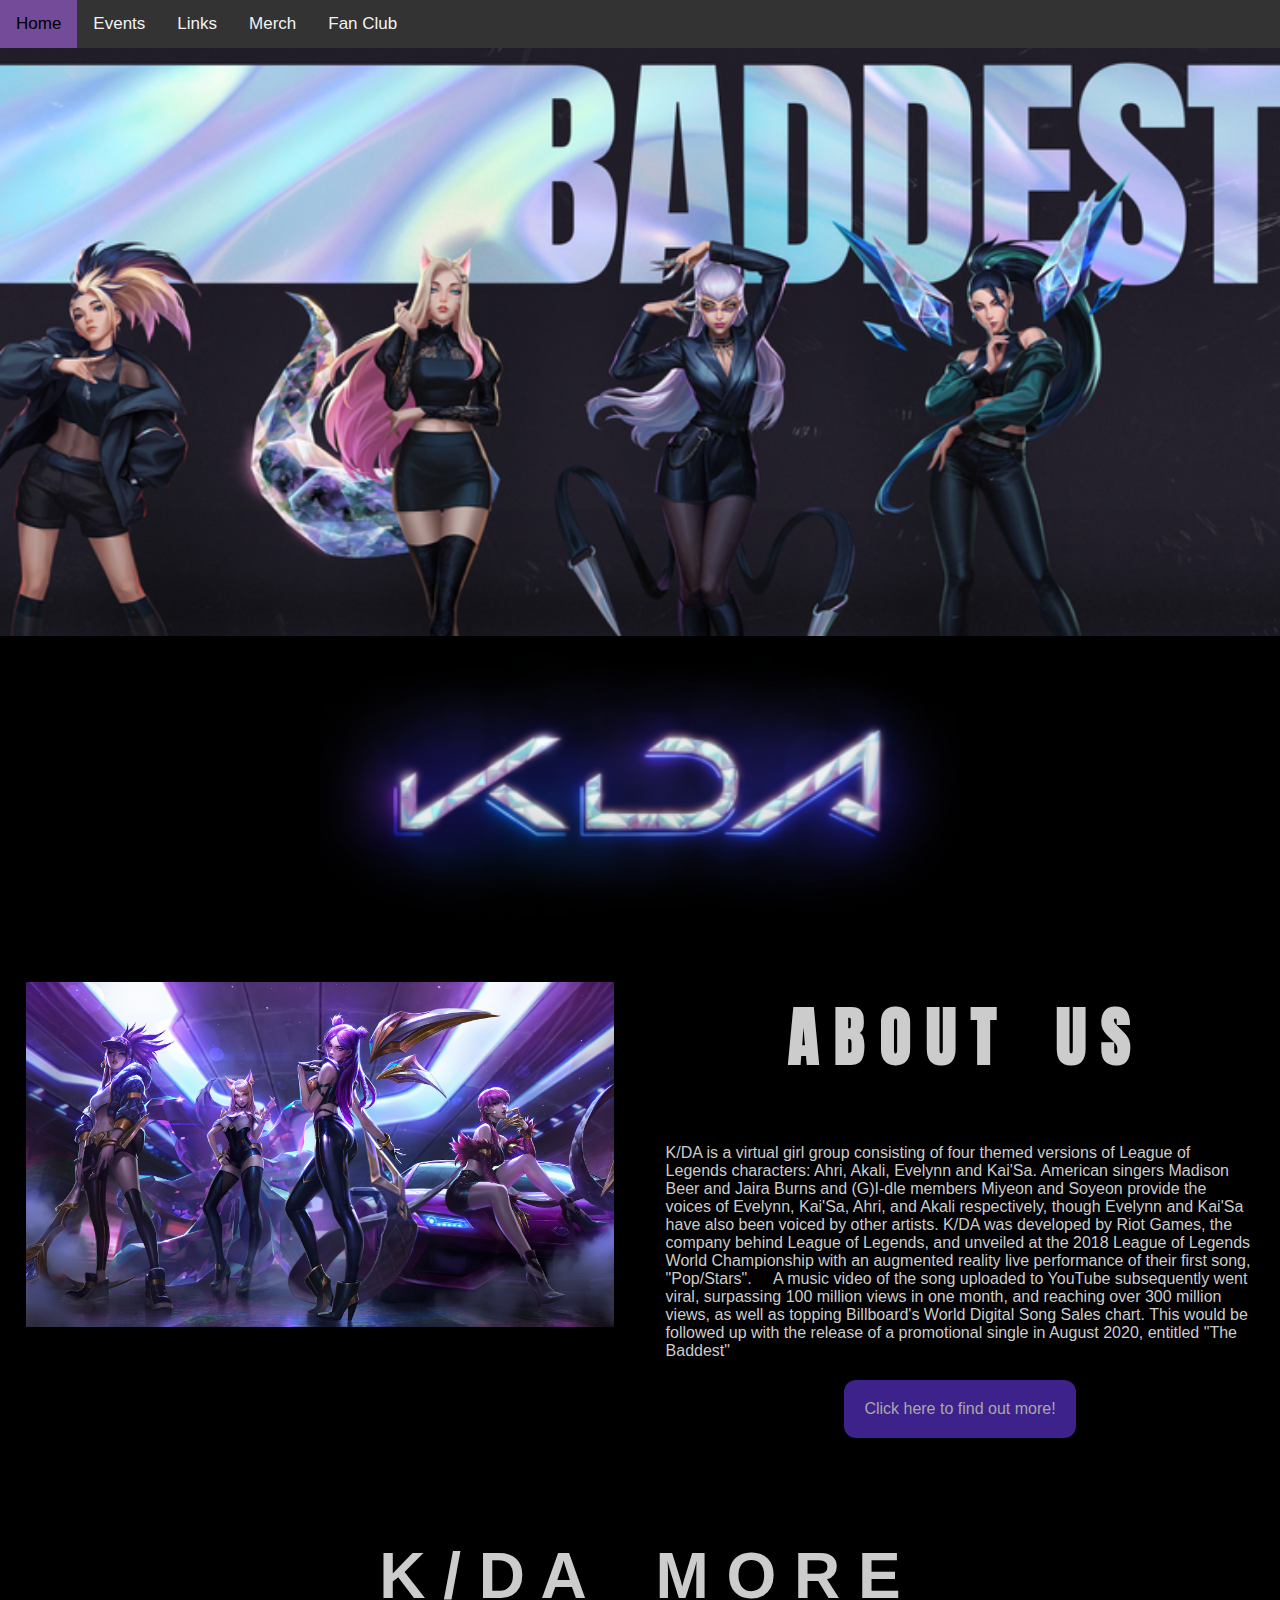
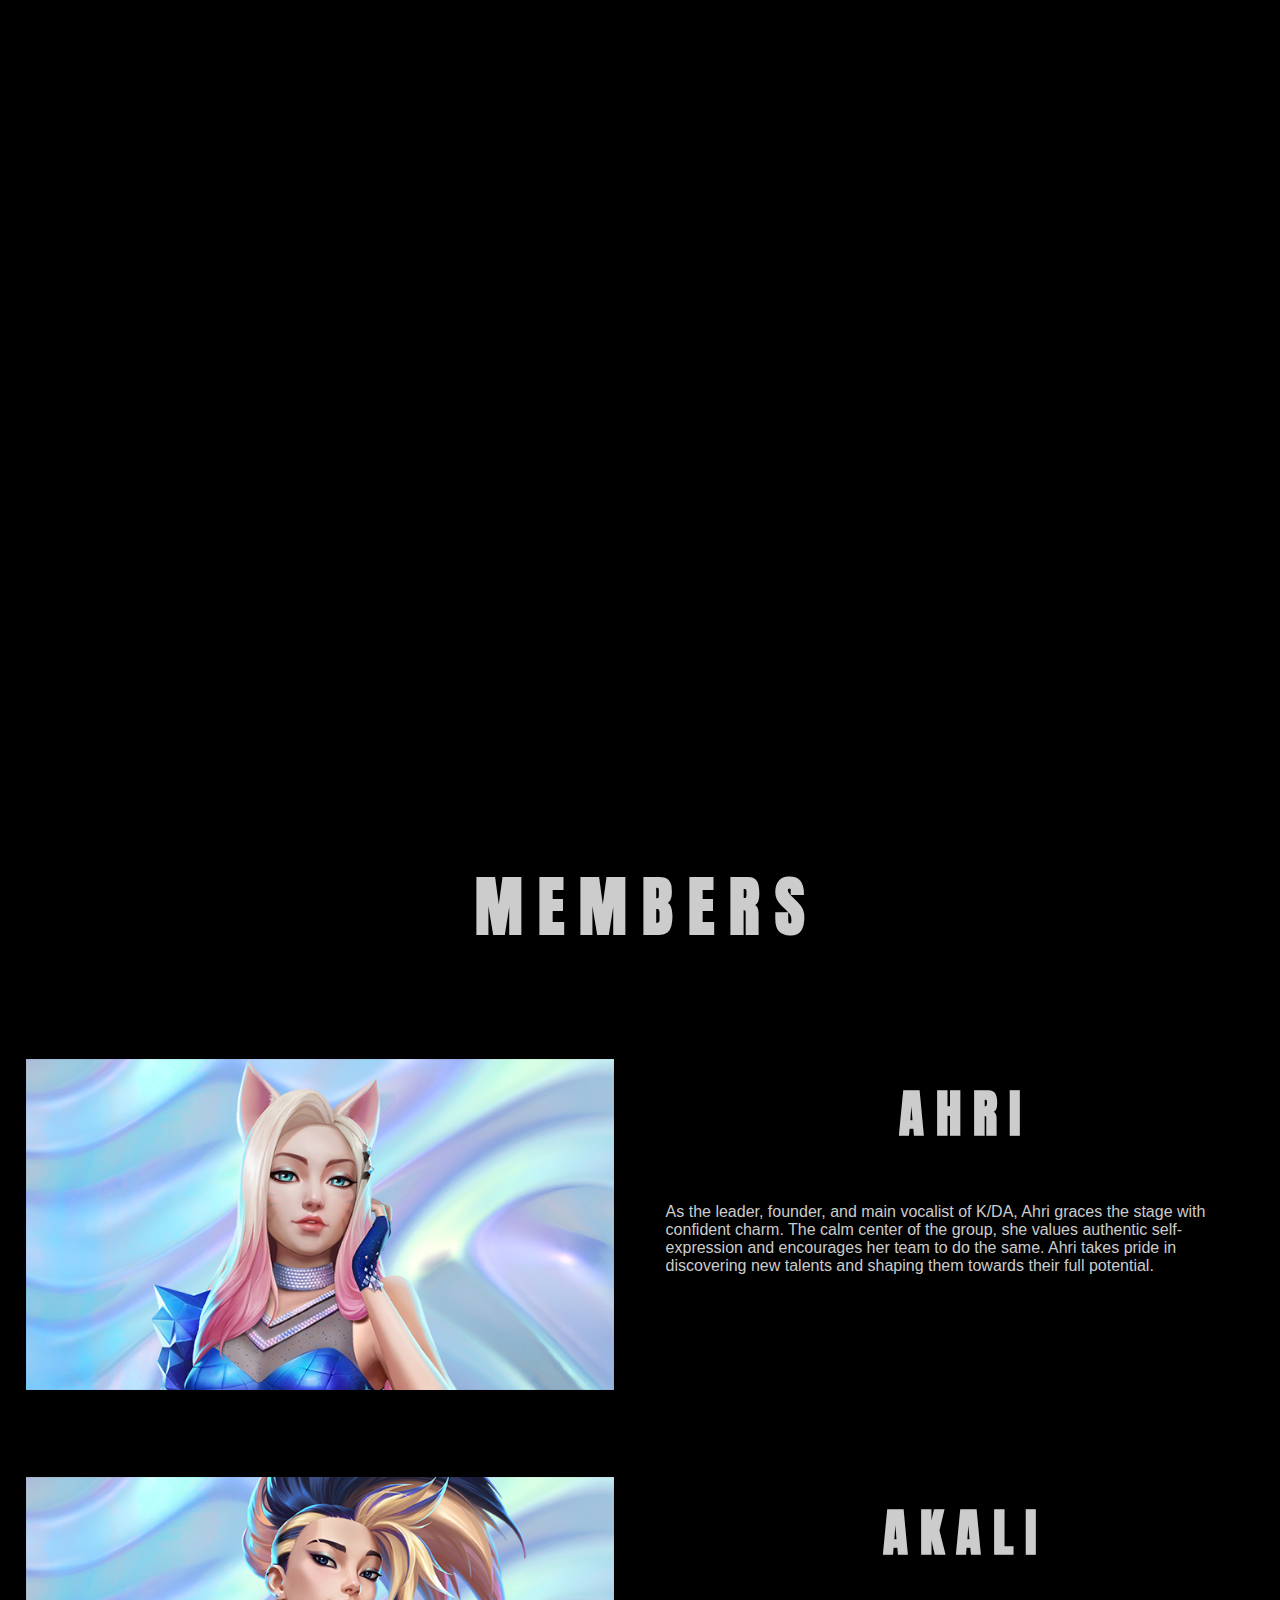
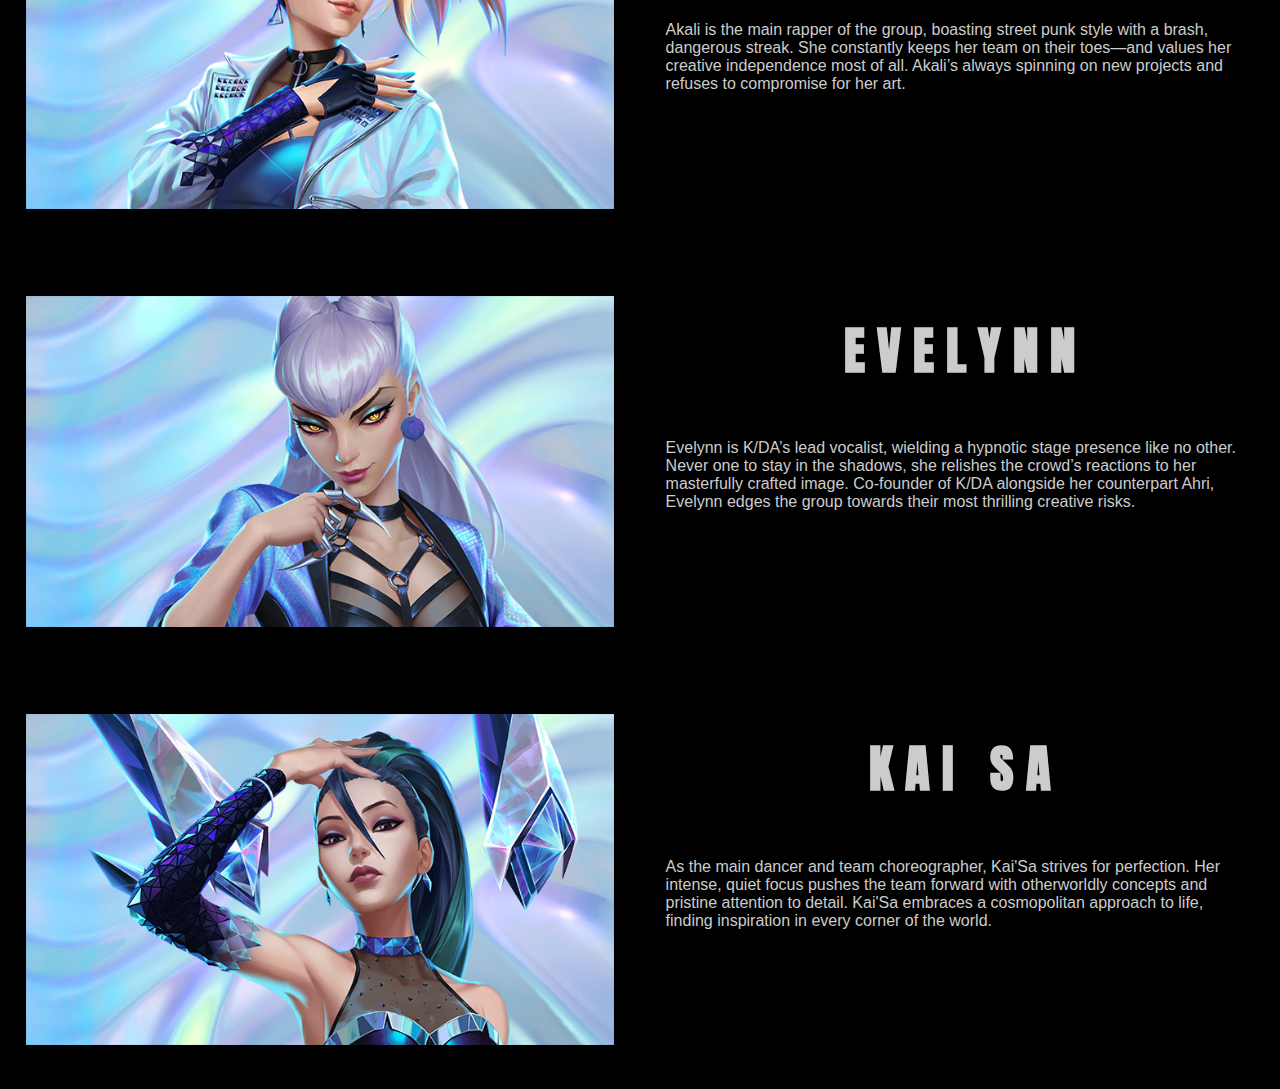
<file: index.html>
<!DOCTYPE html>
<html>
  <head>
    <link rel="preconnect" href="https://fonts.gstatic.com">
    <link href="https://fonts.googleapis.com/css2?family=Montserrat&display=swap" rel="stylesheet">
    <link rel="preconnect" href="https://fonts.gstatic.com">
    <link href="https://fonts.googleapis.com/css2?family=Anton&display=swap" rel="stylesheet">
    <link rel="preconnect" href="https://fonts.gstatic.com">
    <link href="https://fonts.googleapis.com/css2?family=Hind+Siliguri:wght@300&display=swap" rel="stylesheet">
    <link rel="stylesheet" href="starter.css" type="text/css">
    <meta charset="utf-8" />
    <meta name="viewport" content="width=device-width" />
    <title>K/DA</title>
  </head>

  <body style="background-color:black;">
    <a id="focus" href="#focus"></a>
    <div class="topnav">
      <a class="active" href="index.html">Home</a>
      <a href="events.html#topnav">Events</a>
      <a href="links.html">Links</a>
      <a href="https://merch.riotgames.com/en-us/collection/kda-allout-collection/" target="_blank">Merch</a>
      <a href="https://na.leagueoflegends.com/en-us/event/kda-official-fan-club/" target="_blank">Fan Club</a>
    </div>
    <section class="header-img">
      <img src="images/header.jpg" alt="Header image" style="height:10%; width:100%"/>
    </section>

    <section class="logo">
      <img src="images/kda_logo.png" alt="KDA logo" style="display:block" />
    </section>


    <section class="container" >
      <div class="split img">
        </br>
        </br>
        <img src="images/about_img.jpg" alt="About us image" />
        </div>
        <div class="split">
        <h1 style="font-size:5vw;"> A B O U T &nbsp;&nbsp; U S</h1>
        <p>
          K/DA is a virtual girl group consisting of four themed versions of League of Legends characters: Ahri, Akali, Evelynn and Kai'Sa. American singers Madison Beer and Jaira Burns and (G)I-dle members Miyeon and Soyeon provide the voices of Evelynn, Kai'Sa, Ahri, and Akali respectively, though Evelynn and Kai'Sa have also been voiced by other artists. K/DA was developed by Riot Games, the company behind League of Legends, and unveiled at the 2018 League of Legends World Championship with an augmented reality live performance of their first song, "Pop/Stars".&nbsp;&nbsp;&nbsp;&nbsp; A music video of the song uploaded to YouTube subsequently went viral, surpassing 100 million views in one month, and reaching over 300 million views, as well as topping Billboard's World Digital Song Sales chart. This would be followed up with the release of a promotional single in August 2020, entitled "The Baddest"
        </p>
        <a href="https://en.wikipedia.org/wiki/K/DA" target="_blank" class="button">Click here to find out more!</a>
      </div>
    </section>
    </br>

    <!--Newest Music Video-->
    <h2 style="font-size:5vw;"> K / D A &nbsp;&nbsp; M O R E </h2>
    <div class="video-container">
      <iframe class="center" src="https://www.youtube.com/embed/3VTkBuxU4yk" frameborder="0" allow="accelerometer; autoplay; encrypted-media; gyroscope; picture-in-picture" allowfullscreen></iframe>
    </div>

    <h1 style="font-size:5vw;"> M E M B E R S </h1>
    <section class="container">
      <div class="split img">
      </br>
      </br>
      <img src= "images/ahri.jpg" alt="Ahri" />
      </div>
      <div class="split">
      </br>
      <h1 style="font-size:4vw;"> A H R I </h1>
      <p>
      As the leader, founder, and main vocalist of K/DA, Ahri graces the stage with confident charm. The calm center of the group, she values authentic self-expression and encourages her team to do the same. Ahri takes pride in discovering new talents and shaping them towards their full potential.            
      </p>
      </div>
    </section>
       
    <section class="container">          
      <div class="split img">
        </br>
        </br>
        <img src="images/akali.jpg" alt="Akali"/>
        </div>
        <div class="split">
        </br>
        <h1 style="font-size:4vw;"> A K A L I </h1>
        <p>
        Akali is the main rapper of the group, boasting street punk style with a brash, dangerous streak. She constantly keeps her team on their toes—and values her creative independence most of all. Akali’s always spinning on new projects and refuses to compromise for her art.                
        </p>
        </div>
    </section>

    <section class="container">          
      <div class="split img">
      </br>
      </br>
      <img src="images/evelynn.jpg" alt="Evelynn" />
      </div>
      <div class="split">
      </br>
      <h1 style="font-size:4vw;"> E V E L Y N N </h1>
      <p>
      Evelynn is K/DA’s lead vocalist, wielding a hypnotic stage presence like no other. Never one to stay in the shadows, she relishes the crowd’s reactions to her masterfully crafted image. Co-founder of K/DA alongside her counterpart Ahri, Evelynn edges the group towards their most thrilling creative risks.            
      </p>
      </div>
    </section>

    <section class="container">          
      <div class="split img">
        </br>
        </br>
        <img src="images/kaisa.jpg" alt="Kaisa" />
      </div>
      <div class="split">
        </br>
        <h1 style="font-size:4vw;"> K A I &nbsp; S A </h1>
        <p>
        As the main dancer and team choreographer, Kai'Sa strives for perfection. Her intense, quiet focus pushes the team forward with otherworldly concepts and pristine attention to detail. Kai'Sa embraces a cosmopolitan approach to life, finding inspiration in every corner of the world.                    
        </p>
      </div>
    </section>

    </br>
  </body>

</html>
</file>
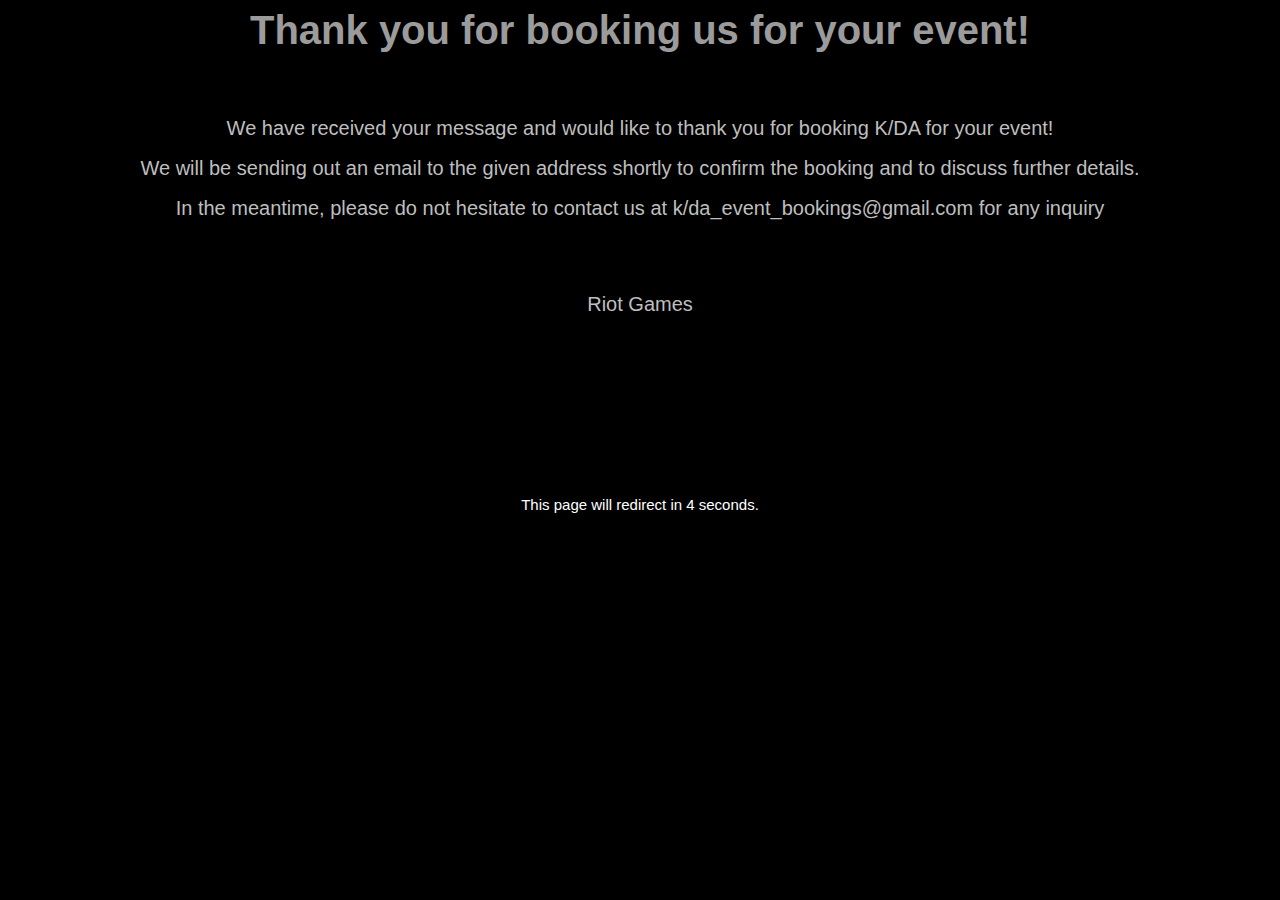
<file: after-form.html>
<title>Thank you for booking us!</title>
<body style="background-color:black;">
<div style="text-align:center;">
<h1>Thank you for booking us for your event!</h1>
<br/>
<p>We have received your message and would like to thank you for booking K/DA for your event! </p>
<p>We will be sending out an email to the given address shortly to confirm the booking and to discuss further details.</p>
<p>In the meantime, please do not hesitate to contact us at k/da_event_bookings@gmail.com for any inquiry</p>
<br/>
<br/>
<p>Riot Games</p>
<br/>
<br/>
<br/>
<br/>
<br/>
<br/>
<br/>
<br/>
<br/>
<span id="timer"></span></div>
</body>
<style>
body {
	font-family: Helvetica, Verdana, sans-serif;
}
h1 {
	color: rgb(155, 155, 155);
	font-size: 40px;
}
p {
	line-height: 1;
	color: rgb(190, 190, 190);
	font-size: 20px;
}
span {
	color: white;
	font-size: 15px;
}
</style>
<script type="text/javascript">
var count = 5;
var redirect = "index.html";
function countDown(){
    var timer = document.getElementById("timer");
    if(count > 0){
        count--;
        timer.innerHTML = "This page will redirect in "+count+" seconds.";
        setTimeout("countDown()", 1000);
}else{
        window.location.href = redirect;
    }
}
countDown();
</script>
</file>
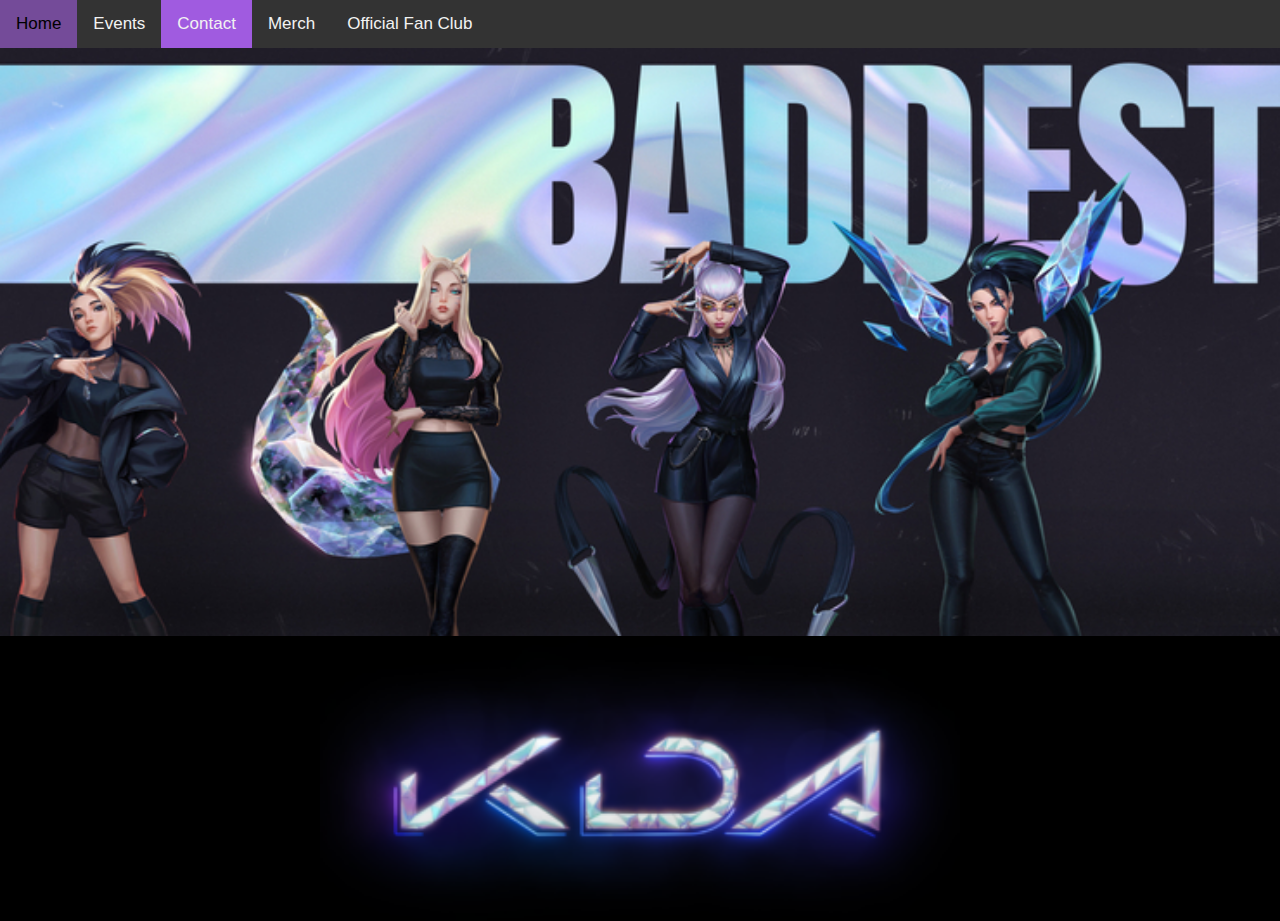
<file: contact.html>
<!DOCTYPE html>
<html>
  <head>
    <link rel="preconnect" href="https://fonts.gstatic.com">
    <link href="https://fonts.googleapis.com/css2?family=Montserrat&display=swap" rel="stylesheet">
    <link rel="preconnect" href="https://fonts.gstatic.com">
    <link href="https://fonts.googleapis.com/css2?family=Anton&display=swap" rel="stylesheet">
    <link rel="preconnect" href="https://fonts.gstatic.com">
    <link href="https://fonts.googleapis.com/css2?family=Hind+Siliguri:wght@300&display=swap" rel="stylesheet">
    <link rel="stylesheet" href="starter.css" type="text/css">
    <meta charset="utf-8" />
    <meta name="viewport" content="width=device-width" />
    <title>K/DA Contact</title>
    
  </head>
  <header>
    <a id="focus" href="#focus"></a>
    <div class="topnav">
      <a href="index.html">Home</a>
      <a href="events.html#topnav">Events</a>
      <a class="active" href="contact.html">Contact</a>
      <a href="https://merch.riotgames.com/en-us/collection/kda-allout-collection/" target="_blank">Merch</a>
      <a href="https://na.leagueoflegends.com/en-us/event/kda-official-fan-club/" target="_blank">Official Fan Club</a>
    </header>
    <body>

    <body style="background-color:black;"></body>
    <section class="header-img">
      <img src="images/header.jpg" alt="Header image" style="height:10%; width:100%"/>
    </section>

    <section class="logo">
      <img src="images/kda_logo.png" alt="Kda logo" style="display:block" />
    </section>


    </body>
</file>
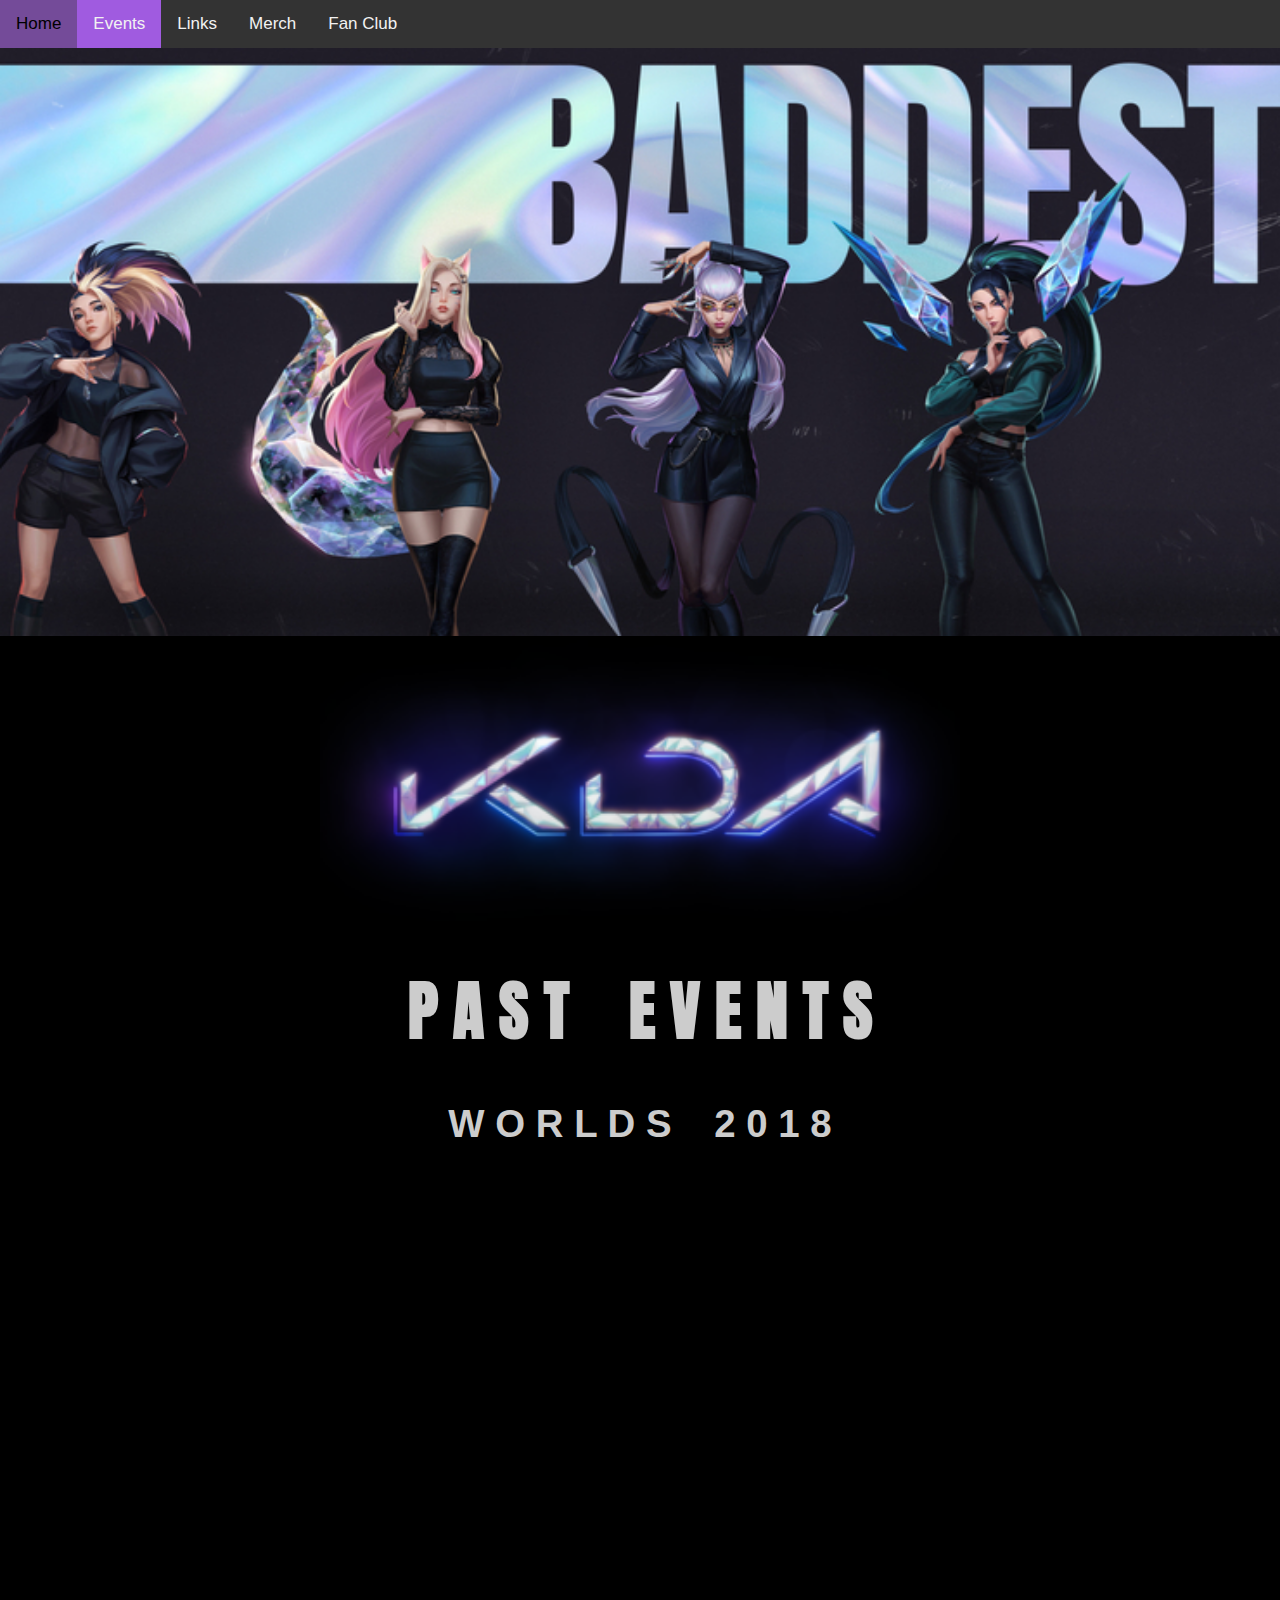
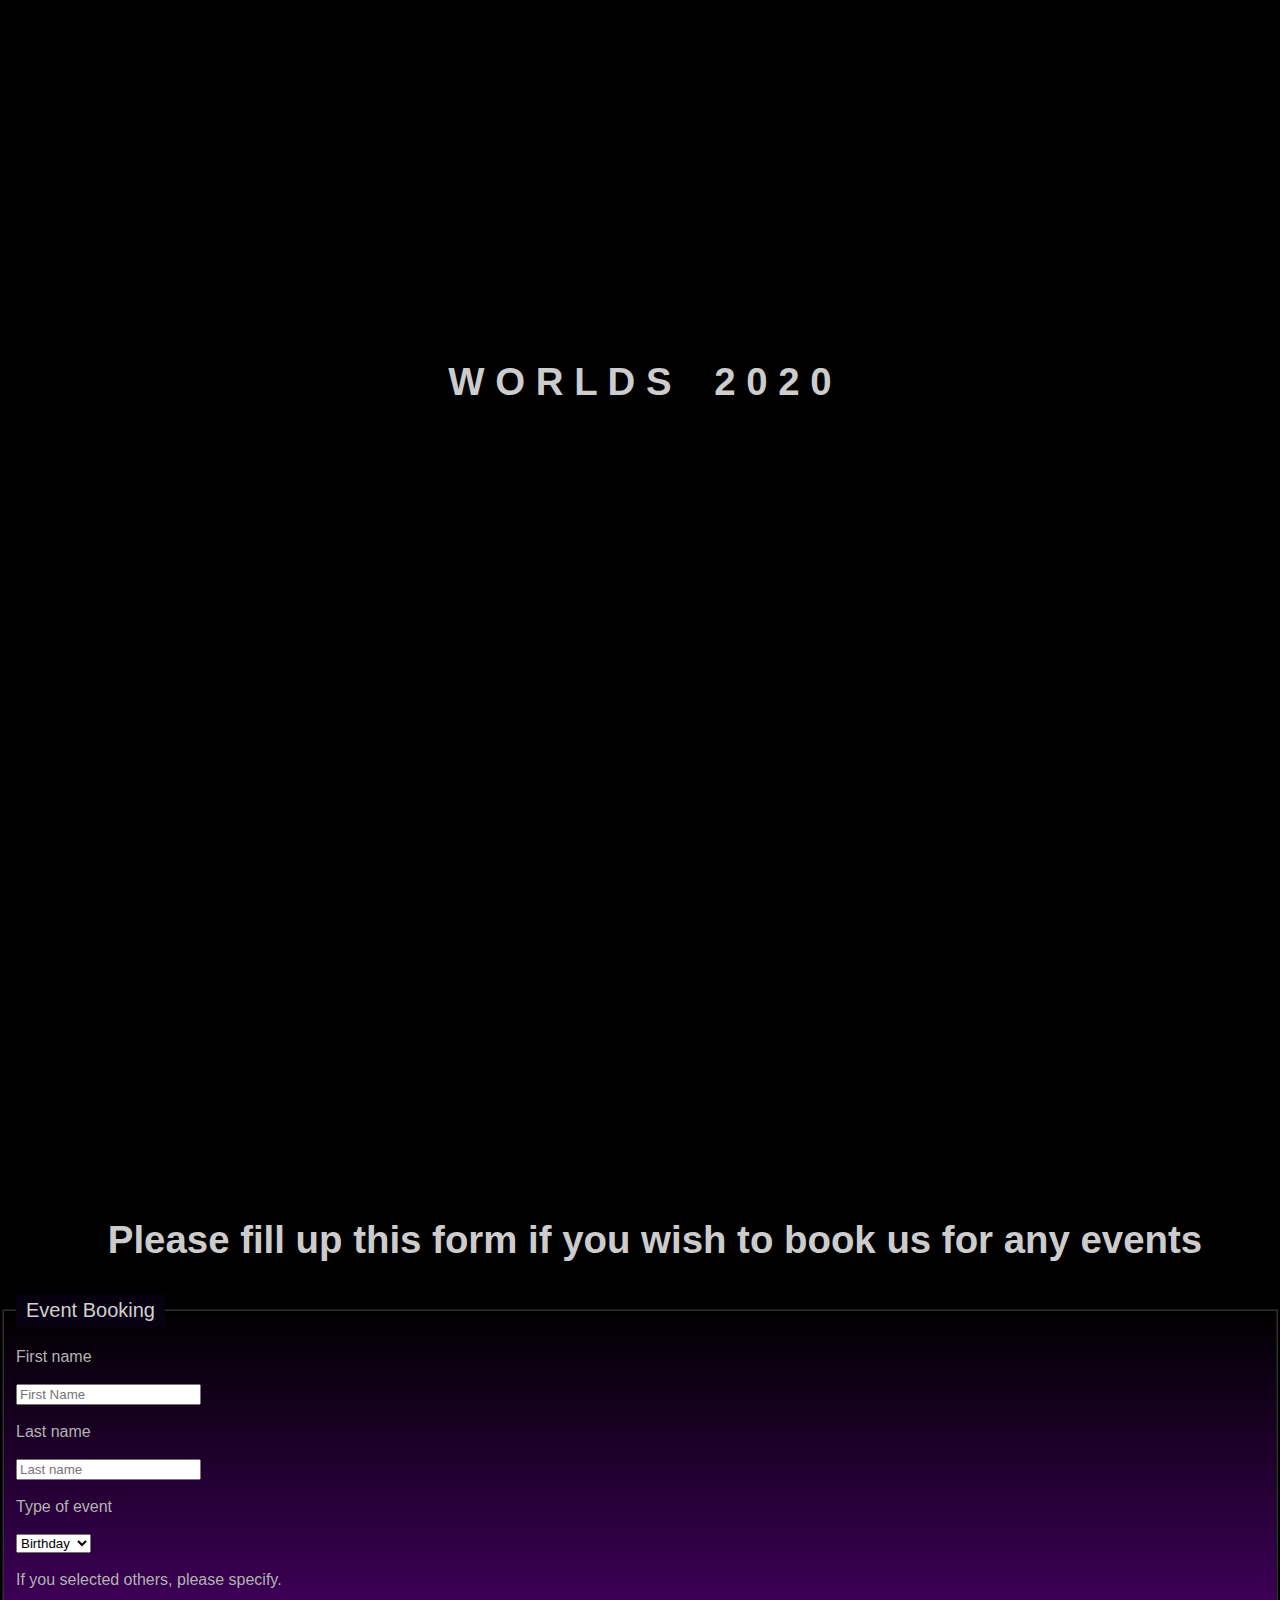
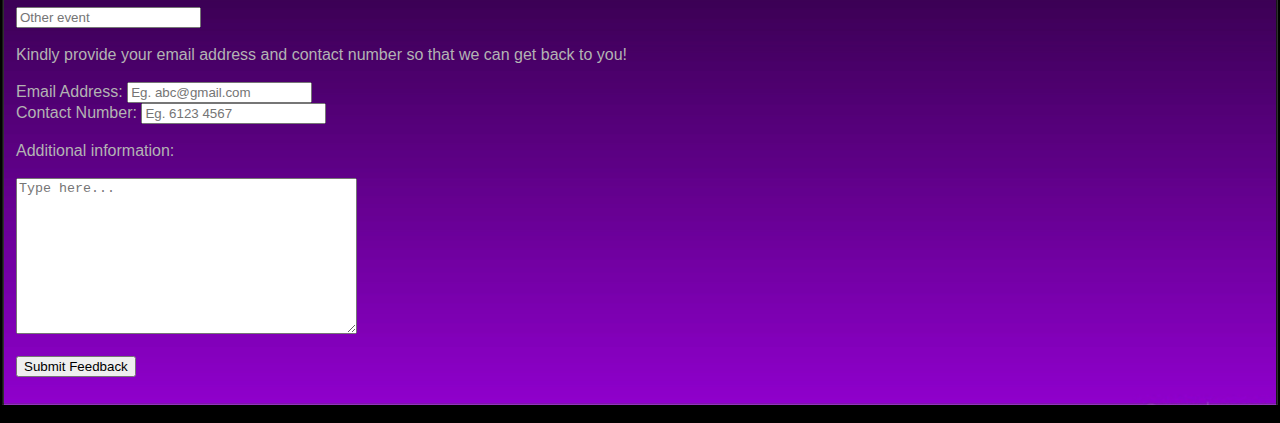
<file: events.html>
<!DOCTYPE html>
<html>
  <head>
    <link rel="preconnect" href="https://fonts.gstatic.com">
    <link href="https://fonts.googleapis.com/css2?family=Montserrat&display=swap" rel="stylesheet">
    <link rel="preconnect" href="https://fonts.gstatic.com">
    <link href="https://fonts.googleapis.com/css2?family=Anton&display=swap" rel="stylesheet">
    <link rel="preconnect" href="https://fonts.gstatic.com">
    <link href="https://fonts.googleapis.com/css2?family=Hind+Siliguri:wght@300&display=swap" rel="stylesheet">
    <link rel="stylesheet" href="starter.css" type="text/css">
    <meta charset="utf-8" />
    <meta name="viewport" content="width=device-width" />
    <title>K/DA Events</title>
  </head>

    <!-- Header Image & Logo-->
  <body style="background-color:black;">
    <a id="focus" href="#focus"></a>
    <div class="topnav">
      <a href="index.html">Home</a>
      <a class="active" href="events.html#topnav">Events</a>
      <a href="links.html">Links</a>
      <a href="https://merch.riotgames.com/en-us/collection/kda-allout-collection/" target="_blank">Merch</a>
      <a href="https://na.leagueoflegends.com/en-us/event/kda-official-fan-club/" target="_blank">Fan Club</a>
    </div>
    <section class="header-img">
      <img src="images/header.jpg" alt="Header image" style="height:10%; width:100%"/>
    </section>

    <section class="logo">
      <img src="images/kda_logo.png" alt="Kda logo" style="display:block" />
    </section>
    <h1 style="font-size:5vw;"> P A S T &nbsp;&nbsp; E V E N T S </h1>

    <!--Event 1 Video-->
    <h2 style="font-size:3vw;"> W O R L D S &nbsp;&nbsp; 2 0 1 8 </h2>
    <div class="video-container">
      <iframe class="center" src="https://www.youtube.com/embed/p9oDlvOV3qs" frameborder="0" allow="accelerometer; autoplay; encrypted-media; gyroscope; picture-in-picture" allowfullscreen></iframe>
    </div>

    <!--Event 2 Video-->
    <h2 style="font-size:3vw;"> W O R L D S &nbsp;&nbsp; 2 0 2 0 </h2>
    <div class="video-container">
      <iframe class="center" src="https://www.youtube.com/embed/cqxGWobEUJg" frameborder="0" allow="accelerometer; autoplay; encrypted-media; gyroscope; picture-in-picture" allowfullscreen></iframe>
    </div>
    

    <!-- Booking Form -->
    <div class="whole" style="padding-left:30px">
      <h2 style="font-size: 3vw;"><b>Please fill up this form if you wish to book us for any events </b></h2>
    </div>
    
    <div class="form">
    <form method="get" action="after-form.html" target="_blank">
    <form>
    <fieldset>
      <legend> Event Booking </legend>
      <p>
        <label>First name</label>
        <br/>
        <br/>
        <input type="text" name="ownname" placeholder="First Name" required/>
        <br/>
        <br/>
        <label>Last name</label>
        <br/>
        <br/>
        <input type="text" name="ownname" placeholder="Last name" required />
        <br/>
        <br/>
        <label>Type of event</label>
        <br/>
        <br/>
        <select required="required">
          <option value="bday">Birthday</option>
          <option value="wedding">Wedding</option>
          <option value="others">Others</option>
        </select>
        <br/>
        <br/>
        <label>If you selected others, please specify.</label>
        <br/>
        <br/>
        <input type="text" name="event" placeholder="Other event" />
        <br/>
        <br/>
        <label>Kindly provide your email address and contact number so that we can get back to you!</label>
        <br/>
        <br/>
        <label>Email Address:</label>
        <input type="email" name="email" placeholder="Eg. abc@gmail.com" /><br/>
        <label>Contact Number:</label>
        <input placeholder="Eg. 6123 4567" name="contact" maxlength="8" pattern="[0-9]{8}" required />
        <br/>
        <br/>
        <label>Additional information:</label>
        <br/>
        <br/>
        <textarea name="message" placeholder="Type here..." rows="10" cols="40"></textarea>
        <br/>
        <br/>
        <input type="submit" value="Submit Feedback" />
        <br/>
    </fieldset>
    </form>
    </div>
    </br>
  </body>
</html>
</file>
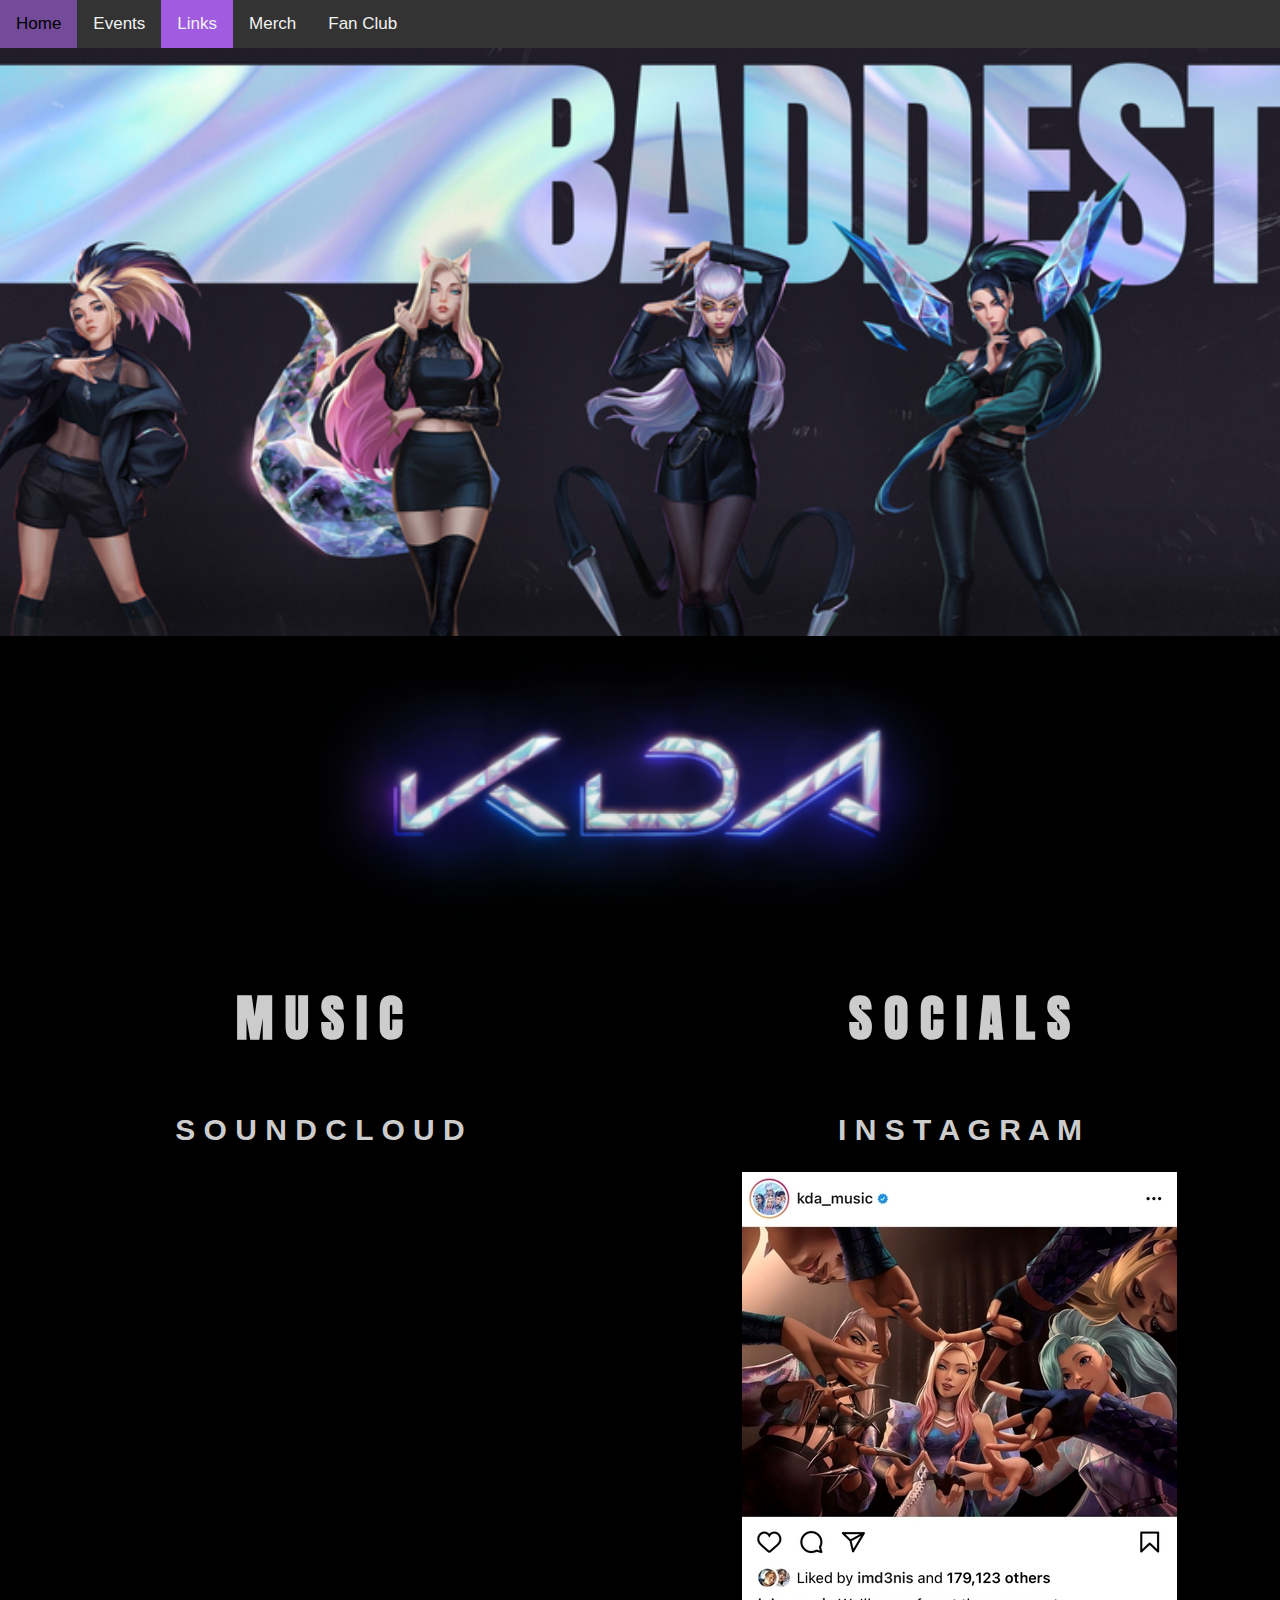
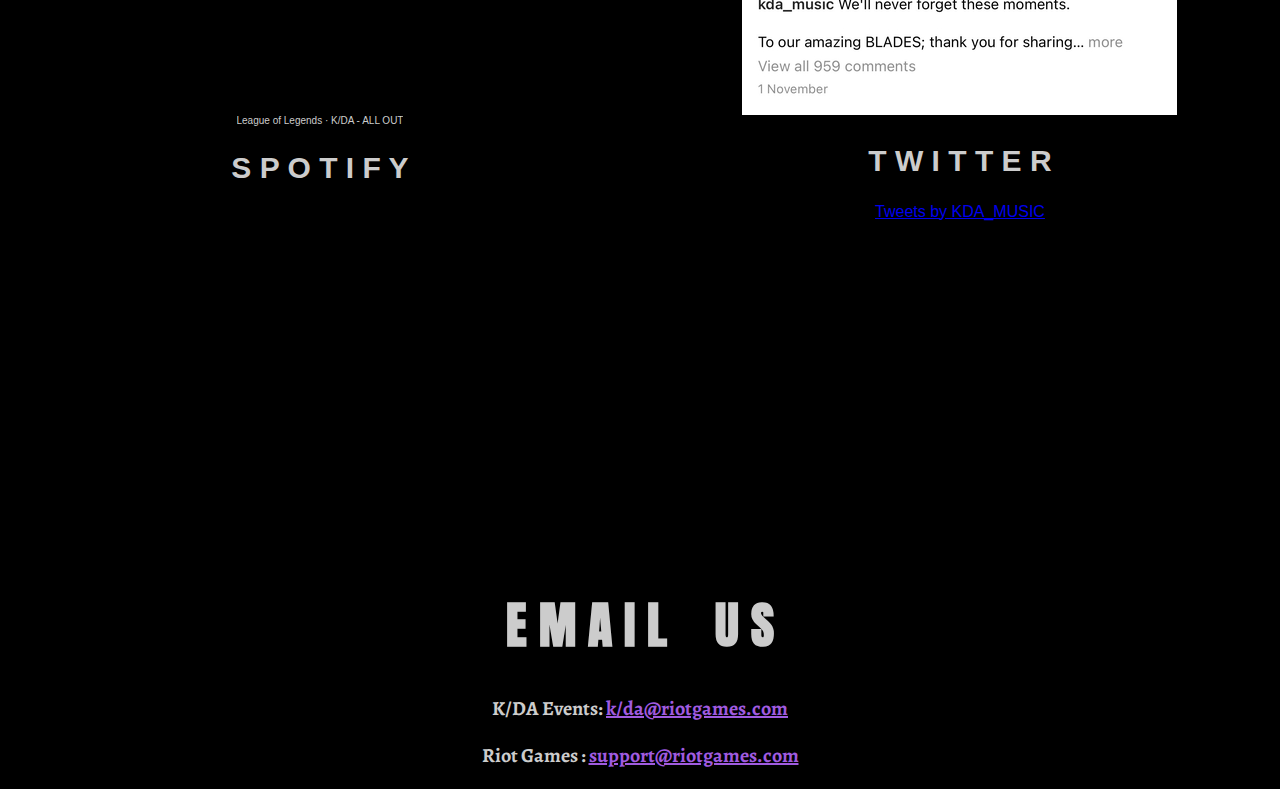
<file: links.html>
<!DOCTYPE html>
<html>
  <head>
    <link rel="preconnect" href="https://fonts.gstatic.com">
    <link href="https://fonts.googleapis.com/css2?family=Montserrat&display=swap" rel="stylesheet">
    <link rel="preconnect" href="https://fonts.gstatic.com">
    <link href="https://fonts.googleapis.com/css2?family=Anton&display=swap" rel="stylesheet">
    <link rel="preconnect" href="https://fonts.gstatic.com">
    <link href="https://fonts.googleapis.com/css2?family=Hind+Siliguri:wght@300&display=swap" rel="stylesheet">
    <link rel="stylesheet" href="starter.css" type="text/css">
    <link rel="preconnect" href="https://fonts.gstatic.com">
    <link href="https://fonts.googleapis.com/css2?family=Alegreya&display=swap" rel="stylesheet">
    <meta charset="utf-8" />
    <meta name="viewport" content="width=device-width" />
    <title>K/DA Links</title>
  </head>

  <body style="background-color:black;">
    <a id="focus" href="#focus"></a>
    <div class="topnav">
      <a href="index.html">Home</a>
      <a href="events.html#topnav">Events</a>
      <a class="active" href="links.html">Links</a>
      <a href="https://merch.riotgames.com/en-us/collection/kda-allout-collection/" target="_blank">Merch</a>
      <a href="https://na.leagueoflegends.com/en-us/event/kda-official-fan-club/" target="_blank">Fan Club</a>
    </div>
    <section class="header-img">
    <img src="images/header.jpg" alt="Header image" style="height:10%; width:100%"/>
    </section>

    <section class="logo">
      <img src="images/kda_logo.png" alt="Kda logo" style="display:block" />
    </section>

    <section class="container" >
      <div class="split img">
        <h1> M U S I C </h1>
        <h2> S O U N D C L O U D </h2>
        <iframe width="400" height="543" scrolling="no" frameborder="no" allow="autoplay" src="https://w.soundcloud.com/player/?url=https%3A//api.soundcloud.com/playlists/1157746228&color=%2314203c&auto_play=false&hide_related=false&show_comments=true&show_user=true&show_reposts=false&show_teaser=true"></iframe><div style="font-size: 10px; color: #cccccc;line-break: anywhere;word-break: normal;overflow: hidden;white-space: nowrap;text-overflow: ellipsis; font-family: Interstate,Lucida Grande,Lucida Sans Unicode,Lucida Sans,Garuda,Verdana,Tahoma,sans-serif;font-weight: 100;"><a href="https://soundcloud.com/leagueoflegends" title="League of Legends" target="_blank" style="color: #cccccc; text-decoration: none;">League of Legends</a> · <a href="https://soundcloud.com/leagueoflegends/sets/k-da-all-out" title="K/DA - ALL OUT" target="_blank" style="color: #cccccc; text-decoration: none;">K/DA - ALL OUT</a></div>
        <h2> S P O T I F Y </h2>
        <iframe src="https://open.spotify.com/embed/artist/4gOc8TsQed9eqnqJct2c5v" width="400" height="300" frameborder="0" allowtransparency="true" allow="encrypted-media"></iframe>
      </div>
      <div class="split">
        <h1> S O C I A L S </h1>
        <h2> I N S T A G R A M </h2>
        <a href="https://www.instagram.com/kda_music"><img src="images/igbutton2.jpg" alt='instagram page' ></a>

        <h2> T W I T T E R </h2>
        <a class="twitter-timeline" data-width="400" data-height="300" data-theme="dark" href="https://twitter.com/KDA_MUSIC?ref_src=twsrc%5Etfw">Tweets by KDA_MUSIC</a> <script async src="https://platform.twitter.com/widgets.js" charset="utf-8"></script>
      </div>
    </section>
    </br>
      <h1> E M A I L &nbsp;&nbsp; U S </h1>
      <h3>K/DA Events: <a href="mailto:k/da@riotgames.com" style="color:#a05be0">k/da@riotgames.com</a></h3>
      <h3>Riot Games : <a href="mailto:support@riotgames.com" style="color:#a05be0">support@riotgames.com</a></h3>

    </body>
</html>
</file>
<file: starter.css>
/*Header*/
.topnav {
  overflow: hidden;
  background-color: #333;
}

.topnav a {
  float: left;
  color: #f2f2f2;
  text-align: center;
  padding: 14px 16px;
  text-decoration: none;
  font-size: 17px;
}

.topnav a:hover {
  background-color: #a85fec8e;
  color: black;
}

.header
{position: absolute; top: 0px; left:0px; width: 100% ;
padding:0%;
margin:0%
}

li a:hover:not(.active) {
  background-color: rgb(0, 0, 0);
}

.active {
  background-color: #a05be0
}

/*body*/

body {
  margin: 0;
  font-family: Arial, Helvetica, sans-serif;
}

body {
  font-family: Arial, sans-serif;
  color: #cccccc;
  
}

h1{
  font-family: 'Anton', sans-serif;
  text-align: center;
  font-size: 50px;
  align-items: center
}

h2{
  font-family: Arial, Helvetica, sans-serif;
  text-align: center;
  font-size: 30px;
}

h3{
  font-family:'Alegreya', serif; ;
  text-align: center;
  font-size: 20px;
}

/*Home Page*/

img {
  margin-left: auto;
  margin-right: auto;
  width: 50%;
  padding: 0%;
}
.container{
  display: flex;
  width: 100%;
  flex-wrap: wrap;
  padding: 0%;
}

.split{
  flex-basis: 46%;
  display: flex;
  flex-direction: column;
  padding: 2%;
  text-align: left;
  align-items: center;
}

.split img{
  width: 100%;
  height: auto;
  align-items: center;
}

.button{
  background-color: #6135daa4 ;
  text-decoration: none;
  color: rgb(168, 168, 168);
  padding: 20px;
  text-align: center;
  display: inline-block;
  font-size: 16px;
  margin: 4px 2px;
}

.button {border-radius: 12px;}

@media screen and (max-width:576px){
  .split{
    flex: 2 100%;
    flex-grow: inherit
  }
}
/*make embeded youtube videos responsive*/
.video-container {
  position: relative; padding-bottom: 56.25%; padding-top: 30px; height: 0; overflow: hidden;
}

.video-container iframe, .video-container object, .video-container embed {
  position: absolute; top: 0; left: 0; right: 0; width: 70%; height: 70%;
}

.center {
  margin-left: auto;
  margin-right: auto;
  display: block
}
.form{
    max-width: 100vw;
}

textarea{
  max-width: 90%;
}

fieldset {
  background-image: url("images/form_bg.jpg");
  background-size: cover;
  background-repeat: no-repeat;
  border-color: #a3a3a34b;
  color: rgb(179, 179, 179)
}
legend {
  background-color: rgba(81, 12, 170, 0.089);
  color: rgb(209, 209, 209);
  padding: 5px 10px;
  font-size: 20px;
}
.moveimage
{
    position: relative;
    top: -10px;
}
</file>
